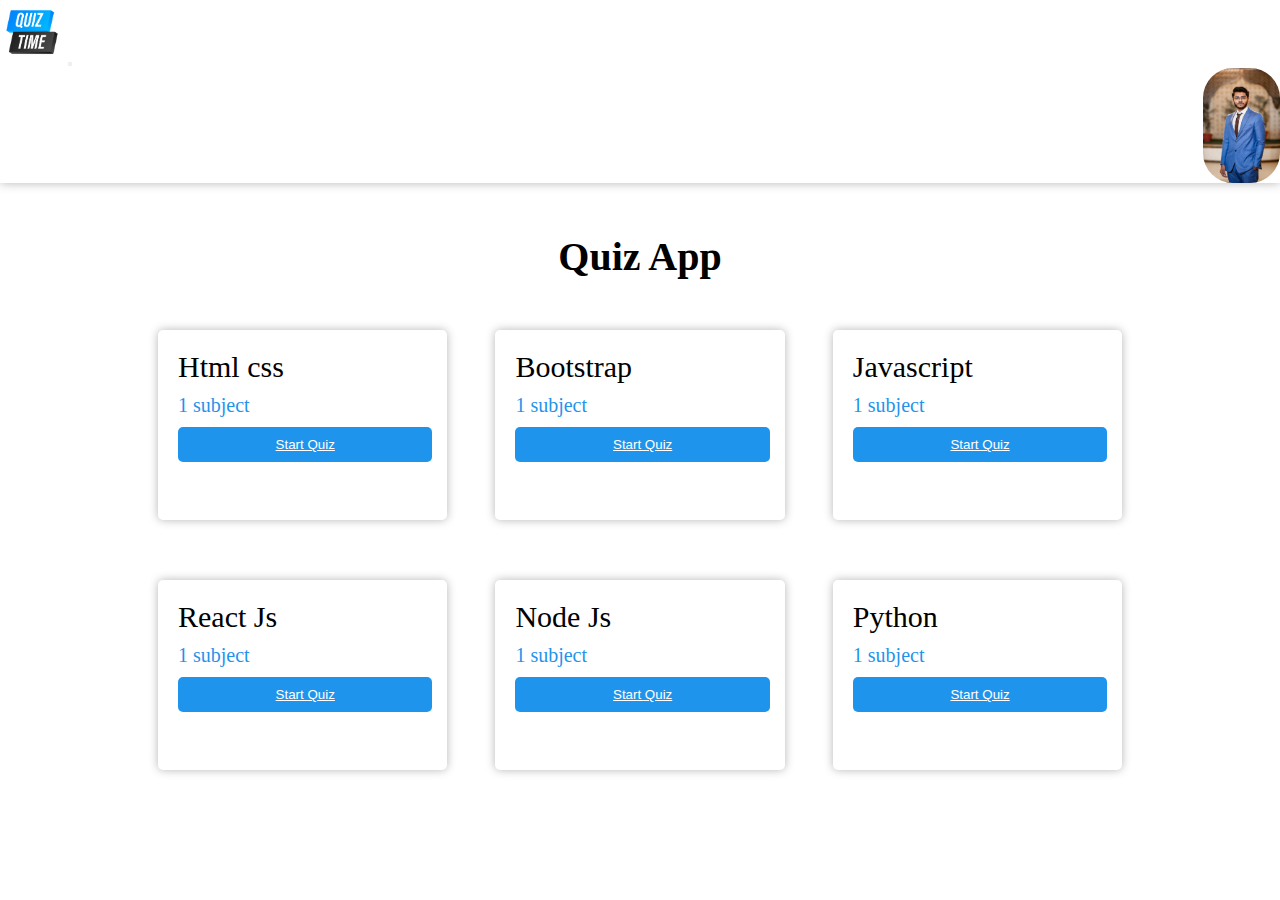
<file: Quiz App/quiz.html>
<!DOCTYPE html>
<html lang="en">

<head>
    <meta charset="UTF-8">
    <meta name="viewport" content="width=device-width, initial-scale=1.0">
    <link rel="stylesheet" href="quiz.css">

    <link rel="stylesheet" href="https://cdn.jsdelivr.net/npm/bootstrap@4.6.2/dist/css/bootstrap.min.css"
        integrity="sha384-xOolHFLEh07PJGoPkLv1IbcEPTNtaed2xpHsD9ESMhqIYd0nLMwNLD69Npy4HI+N" crossorigin="anonymous">
    <title>Document</title>
</head>

<body>
    <div class="my-nav">
        <nav class="navbar navbar-expand-lg navbar-light ">
            <a class="navbar-brand" href="#"><img src="Global Map Pin Location App Logo.png" alt=""></a>
            <button class="navbar-toggler" type="button" data-toggle="collapse" data-target="#navbarSupportedContent"
                aria-controls="navbarSupportedContent" aria-expanded="false" aria-label="Toggle navigation">
                <span class="navbar-toggler-icon"></span>
            </button>

            <div class="collapse navbar-collapse" id="navbarSupportedContent">
                <form class="form-inline my-2 my-lg-0 my-img ">
                    <img src="364f963e-11f4-419d-bbd5-01e9165ca37c.jpg" alt="">
                </form>

            </div>

        </nav>
    </div>
    <!--SECTION START-->

    <div class="cont">
        <h1>Quiz App</h1>
        <div class="my-cards">
            <div class="my-card-1">
                <h6>Html css </h6>
                <p>1 subject</p>
                <button class="quiz-btn"><a href="question.html">Start Quiz</a> </button>
            </div>
            <div class="my-card-1">
                <h6>Bootstrap </h6>
                <p>1 subject</p>
                <button class="quiz-btn"><a href="question.html">Start Quiz</a> </button>
            </div>
            <div class="my-card-1">
                <h6>Javascript </h6>
                <p>1 subject</p>
                <button class="quiz-btn"><a href="question.html">Start Quiz</a> </button>
            </div>
        </div>
        <div class="my-cards">

            <div class="my-card-1">
                <h6>React Js </h6>
                <p>1 subject</p>
                <button class="quiz-btn"><a href="question.html">Start Quiz</a> </button>
            </div>
            <div class="my-card-1">
                <h6>Node Js </h6>
                <p>1 subject</p>
                <button class="quiz-btn"><a href="question.html">Start Quiz</a> </button>
            </div>
            <div class="my-card-1">
                <h6>Python </h6>
                <p>1 subject</p>
                <button class="quiz-btn"><a href="question.html">Start Quiz</a> </button>
            </div>
        </div>
    </div>

    </div>



</body>

</html>
</file>
<file: Quiz App/quiz.css>
* {
    margin: 0;
    padding: 0;
    box-sizing: border-box;
}

.my-nav {
    color: white !important;
    box-shadow: 0px 0px 10px #b6b6b6;

}

.navbar-brand img {
    width: 5%;
}

.my-img {
    display: flex;
    justify-content: flex-end;
}

.my-img img {
    width: 6%;
    height: 6%;
    border-radius: 30px;
}

.cont h1 {
    text-align: center;
    font-size: 40px;
    padding-top: 50px;
    padding-bottom: 20px;
}

.my-cards {
    display: flex;
    justify-content: space-between;
    padding: 30px;
    margin-left: 10%;
    margin-right: 10%;
    flex-wrap: wrap;
    text-wrap: wrap;
}

.my-card-1 {
    background-color: #ffffff;
    border-radius: 5px;
    box-shadow: 0px 0px 10px #b6b6b6;
    width: 30%;
    height: 190px;
}

.my-card-1 h6 {
    font-size: 30px;
    font-weight: 500;
    padding-left: 20px;
    padding-top: 20px;
    padding-bottom: 10px;

}

.my-card-1 p {
    font-size: 20px;
    padding-left: 20px;
    padding-bottom: 10px;
    color: #1f94ed !important;


}

.my-card-1>.quiz-btn {
    margin-left: 20px;
    margin-right: 20px;

    outline: none;
    border: none;
    background-color: #1f94ed !important;
    color: white;
    padding: 10px 20px;
    border-radius: 5px;
    width: 88%;

}
.quiz-btn a{
    color: white;
}
.quiz-btn a:hover{
    color: white;
    text-decoration: none;
}
</file>
